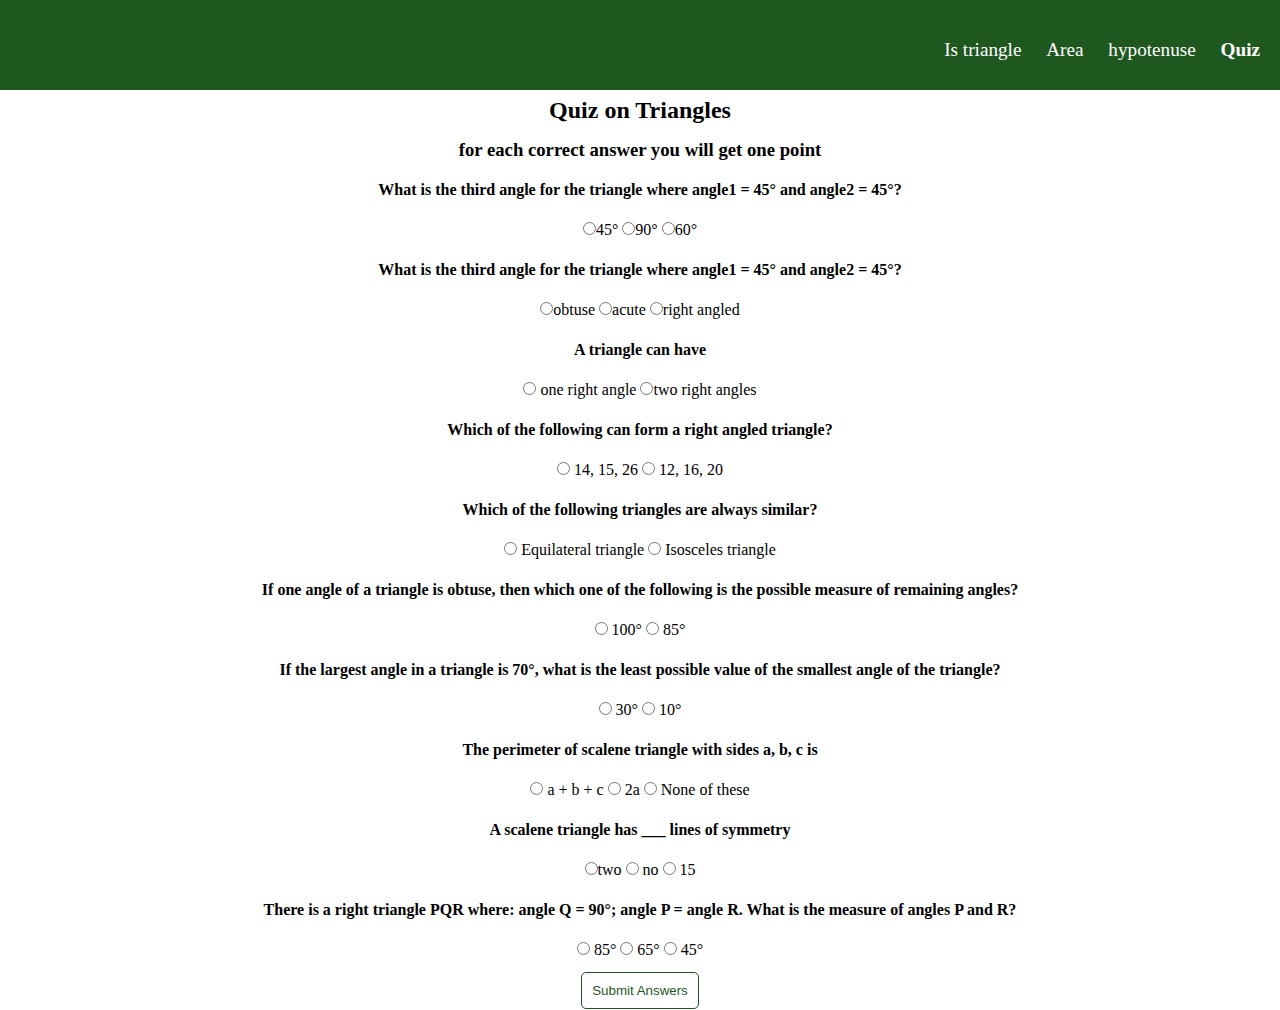
<file: quiz.html>
<!DOCTYPE html>
<html lang="en">

<head>
    <meta charset="UTF-8">
    <meta http-equiv="X-UA-Compatible" content="IE=edge">
    <meta name="viewport" content="width=device-width, initial-scale=1.0">
    <title>Quiz</title>
    <link rel="stylesheet" href="quiz.css">
</head>

<body>
    <nav>
        <ul>
            <li> <a href="index.html">Is triangle</a> </li>
            <li> <a href="area.html">Area </a></li>
            <li> <a href="hypotenuse.html">hypotenuse</a></li>
            <li> <a href="quiz.html" class="active">Quiz </a></li>
        </ul>
    </nav>
    <h2>Quiz on Triangles </h2>
    <h3>for each correct answer you will get one point </h3>
    <form class="quiz-form">
        <div class="question-container">
            <p>
                What is the third angle for the triangle where angle1 = 45° and
                angle2 = 45°?
            </p>
            <label><input type="radio" name="question1" value="45°" />45°</label>
            <label><input type="radio" name="question1" value="90°" />90°</label>
            <label><input type="radio" name="question1" value="60°" />60°</label>
        </div>
        <div class="question-container">
            <p>
                What is the third angle for the triangle where angle1 = 45° and
                angle2 = 45°?
            </p>
            <label>
                <input type="radio" name="question2" value="obtuse" />obtuse
            </label>
            <label><input type="radio" name="question2" value="acute" />acute</label>
            <label><input type="radio" name="question2" value="right angled" />right
                angled</label>
        </div>
        <div class="question-container">
            <p>A triangle can have</p>
            <label>
                <input type="radio" name="question3" value="one right angle" />
                one right angle
            </label>
            <label><input type="radio" name="question3" value="two right angles" />two
                right angles</label>
        </div>
        <div class="question-container">
            <p>Which of the following can form a right angled triangle?</p>
            <label>
                <input type="radio" name="question4" value="14, 15, 26" />
                14, 15, 26
            </label>
            <label>
                <input type="radio" name="question4" value="12, 16, 20" />
                12, 16, 20</label>
        </div>
        <div class="question-container">
            <p>Which of the following triangles are always similar?</p>
            <label>
                <input type="radio" name="question5" value="Equilateral triangle" />
                Equilateral triangle
            </label>
            <label>
                <input type="radio" name="question5" value="Isosceles triangle" />
                Isosceles triangle</label>
        </div>
        <div class="question-container">
            <p>
                If one angle of a triangle is obtuse, then which one of the
                following is the possible measure of remaining angles?
            </p>
            <label>
                <input type="radio" name="question6" value="100°" />
                100°
            </label>
            <label>
                <input type="radio" name="question6" value="85°" />
                85°</label>
        </div>

        <div class="question-container">
            <p>
                If the largest angle in a triangle is 70°, what is the least
                possible value of the smallest angle of the triangle?
            </p>
            <label>
                <input type="radio" name="question7" value="30°" />
                30°
            </label>
            <label>
                <input type="radio" name="question7" value="10°" />
                10°
            </label>
        </div>

        <div class="question-container">
            <p>The perimeter of scalene triangle with sides a, b, c is</p>
            <label>
                <input type="radio" name="question8" value="a + b + c" />
                a + b + c
            </label>
            <label>
                <input type="radio" name="question8" value="2a" />
                2a
            </label>
            <label>
                <input type="radio" name="question8" value="None of these" />
                None of these
            </label>
        </div>

        <div class="question-container">
            <p>A scalene triangle has ___ lines of symmetry</p>
            <label>
                <input type="radio" name="question9" value="two" />two
            </label>
            <label>
                <input type="radio" name="question9" value="no" />
                no
            </label>
            <label>
                <input type="radio" name="question9" value="15" />
                15
            </label>
        </div>

        <div class="question-container">
            <p>
                There is a right triangle PQR where: angle Q = 90°; angle P = angle
                R. What is the measure of angles P and R?
            </p>
            <label>
                <input type="radio" name="question10" value="85°" />
                85°
            </label>
            <label>
                <input type="radio" name="question10" value="65°" />
                65°
            </label>
            <label>
                <input type="radio" name="question10" value="45°" />
                45°
            </label>
        </div>
    </form>
    <button class="btn-check" id="submit-answers-btn">Submit Answers</button>
    <h2 class="output" id="result"></h2>


    <script src="quiz.js"></script>
</body>

</html>
</file>
<file: quiz.css>
* {
    margin: 0;
    padding: 0;
    box-sizing: border-box;

}

body {
    text-align: center;
    line-height: 40px;
}


nav {
    text-align: end;
    padding-right: 10px;
    padding-top: 30px;

}

nav ul li {
    display: inline;
    padding: 10px;
}

ul {
    font-size: larger;
    text-decoration: none;
    color: white;
}

.active {
    font-weight: bolder;
}

p {
    font-weight: bolder;
}

a {
    text-decoration: none;
    color: white;
}

nav {
    width: 100%;
    height: 10vh;
    background-color: rgb(31, 88, 31);

}

.quiz-form {
    text-align: center;
}

button {
    padding: 10px 10px;
    border-radius: 5px;
    background-color: white;
    color: rgb(31, 88, 31);
    border: 1px solid rgb(31, 88, 31);
}
</file>
